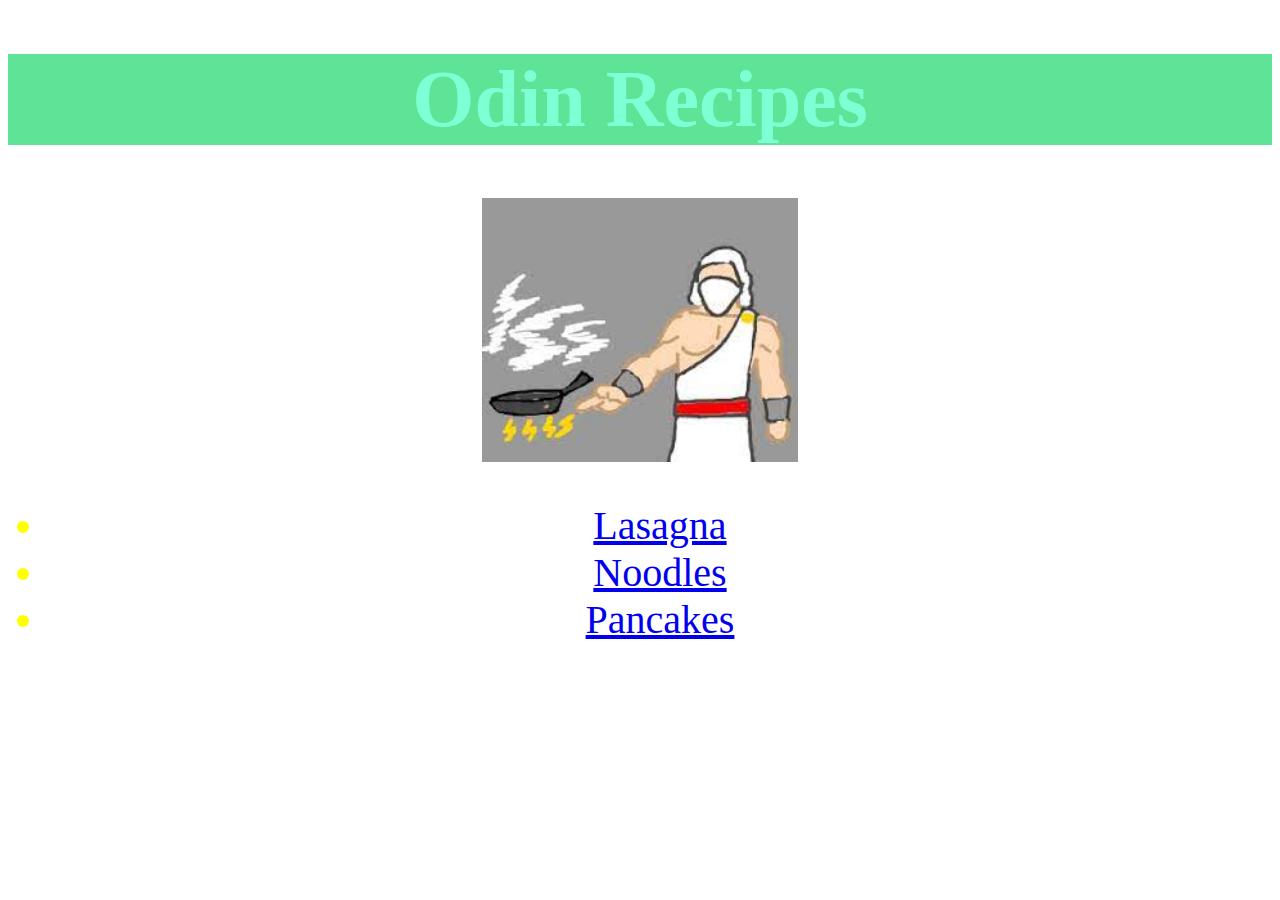
<file: index.html>
<!DOCTYPE html>
<html lang="en">
<head>
<meta charset="UTF-8">
<title>Odin Recipes</title>
<link rel="stylesheet" href="styles.css">
</head>
<body>
    <h1 class="bgh1">Odin Recipes</h1>
    <img class ="center" src="[data-uri]" alt="Picture of zeus cooking">
    <ul class="bgpage">
        <li><a href="recipes/lasagna.html">Lasagna</a></li>
        <li><a href="recipes/noodles.html">Noodles</li>
        <li><a href="recipes/pancakes.html">Pancakes</li>
    </ul>
</body>
</html>
</file>
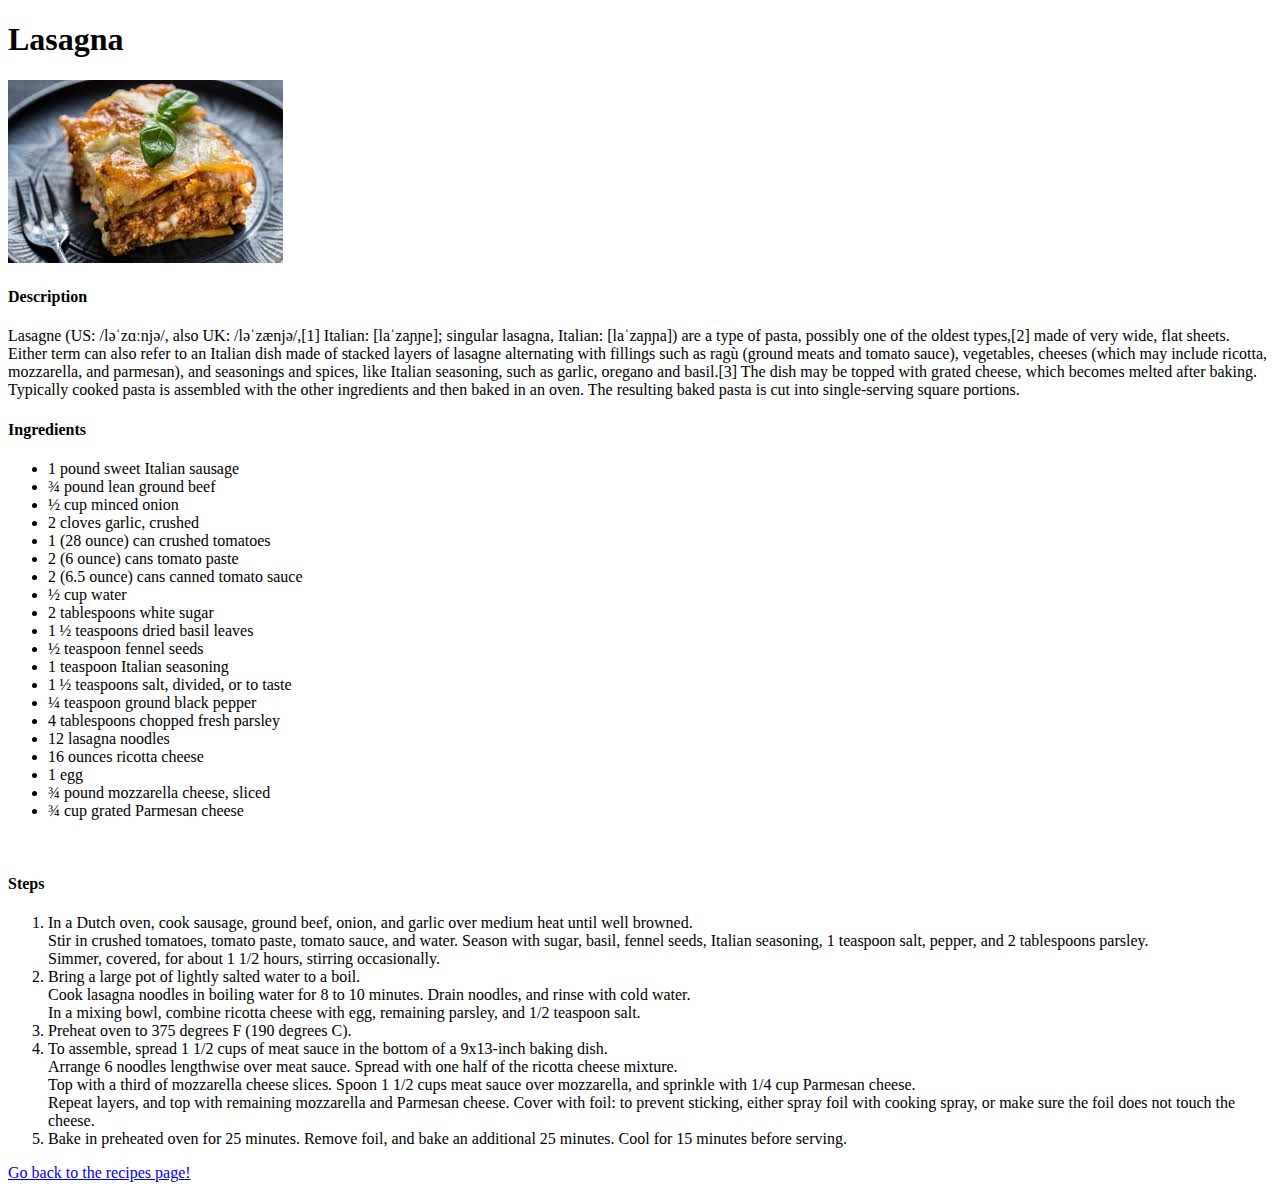
<file: recipes/lasagna.html>
<!DOCTYPE html>
<html lang="en">
<head>
    <meta charset="UTF-8">
    <meta http-equiv="X-UA-Compatible" content="IE=edge">
    <meta name="viewport" content="width=device-width, initial-scale=1.0">
    <title>Odin Recipe: Lasagna</title>
</head>
    <body>
        <h1>Lasagna</h1> 
            <img src="img/lasagna.jpg"alt="Picture of lasagna dish">
        <h4>Description</h4> 
            <p>Lasagne (US: /ləˈzɑːnjə/, also UK: /ləˈzænjə/,[1] Italian: [laˈzaɲɲe]; singular lasagna, Italian: [laˈzaɲɲa]) are a type of pasta, possibly one of the oldest types,[2] made of very wide, flat sheets. Either term can also refer to an Italian dish made of stacked layers of lasagne alternating with fillings such as ragù (ground meats and tomato sauce), vegetables, cheeses (which may include ricotta, mozzarella, and parmesan), and seasonings and spices, like Italian seasoning, such as garlic, oregano and basil.[3] The dish may be topped with grated cheese, which becomes melted after baking. Typically cooked pasta is assembled with the other ingredients and then baked in an oven. The resulting baked pasta is cut into single-serving square portions.</p>
        <h4>Ingredients</h4>
            <ul>
                <li>1 pound sweet Italian sausage</li>
                <li>¾ pound lean ground beef</li>
                <li>½ cup minced onion</li>
                <li>2 cloves garlic, crushed</li>
                <li>1 (28 ounce) can crushed tomatoes</li>
                <li>2 (6 ounce) cans tomato paste</li>
                <li>2 (6.5 ounce) cans canned tomato sauce</li>
                <li>½ cup water</li>
                <li>2 tablespoons white sugar</li>
                <li>1 ½ teaspoons dried basil leaves</li>
                <li>½ teaspoon fennel seeds</li>
                <li>1 teaspoon Italian seasoning</li>
                <li>1 ½ teaspoons salt, divided, or to taste</li>
                <li>¼ teaspoon ground black pepper</li>
                <li>4 tablespoons chopped fresh parsley</li>
                <li>12 lasagna noodles</li>
                <li>16 ounces ricotta cheese</li>
                <li>1 egg</li>
                <li>¾ pound mozzarella cheese, sliced</li>
                <li>¾ cup grated Parmesan cheese</li>
            </ul>
            <br>
            <h4>Steps</h4>
            <ol>
                <li>In a Dutch oven, cook sausage, ground beef, onion, and garlic over medium heat until well browned. <br>Stir in crushed tomatoes, tomato paste, tomato sauce, and water. Season with sugar, basil, fennel seeds, Italian seasoning, 1 teaspoon salt, pepper, and 2 tablespoons parsley. <br>Simmer, covered, for about 1 1/2 hours, stirring occasionally.</li>
                <li>Bring a large pot of lightly salted water to a boil.<br> Cook lasagna noodles in boiling water for 8 to 10 minutes. Drain noodles, and rinse with cold water.<br> In a mixing bowl, combine ricotta cheese with egg, remaining parsley, and 1/2 teaspoon salt.</li>
                <li>Preheat oven to 375 degrees F (190 degrees C).</li>
                <li>To assemble, spread 1 1/2 cups of meat sauce in the bottom of a 9x13-inch baking dish.<br> Arrange 6 noodles lengthwise over meat sauce. Spread with one half of the ricotta cheese mixture. <br>Top with a third of mozzarella cheese slices. Spoon 1 1/2 cups meat sauce over mozzarella, and sprinkle with 1/4 cup Parmesan cheese. <br>Repeat layers, and top with remaining mozzarella and Parmesan cheese. Cover with foil: to prevent sticking, either spray foil with cooking spray, or make sure the foil does not touch the cheese.</li>
                <li>Bake in preheated oven for 25 minutes. Remove foil, and bake an additional 25 minutes. Cool for 15 minutes before serving.</li>
            </ol>    

            <a href="../index.html">Go back to the recipes page!</a>
            
















            


    </body>
</html>
</file>
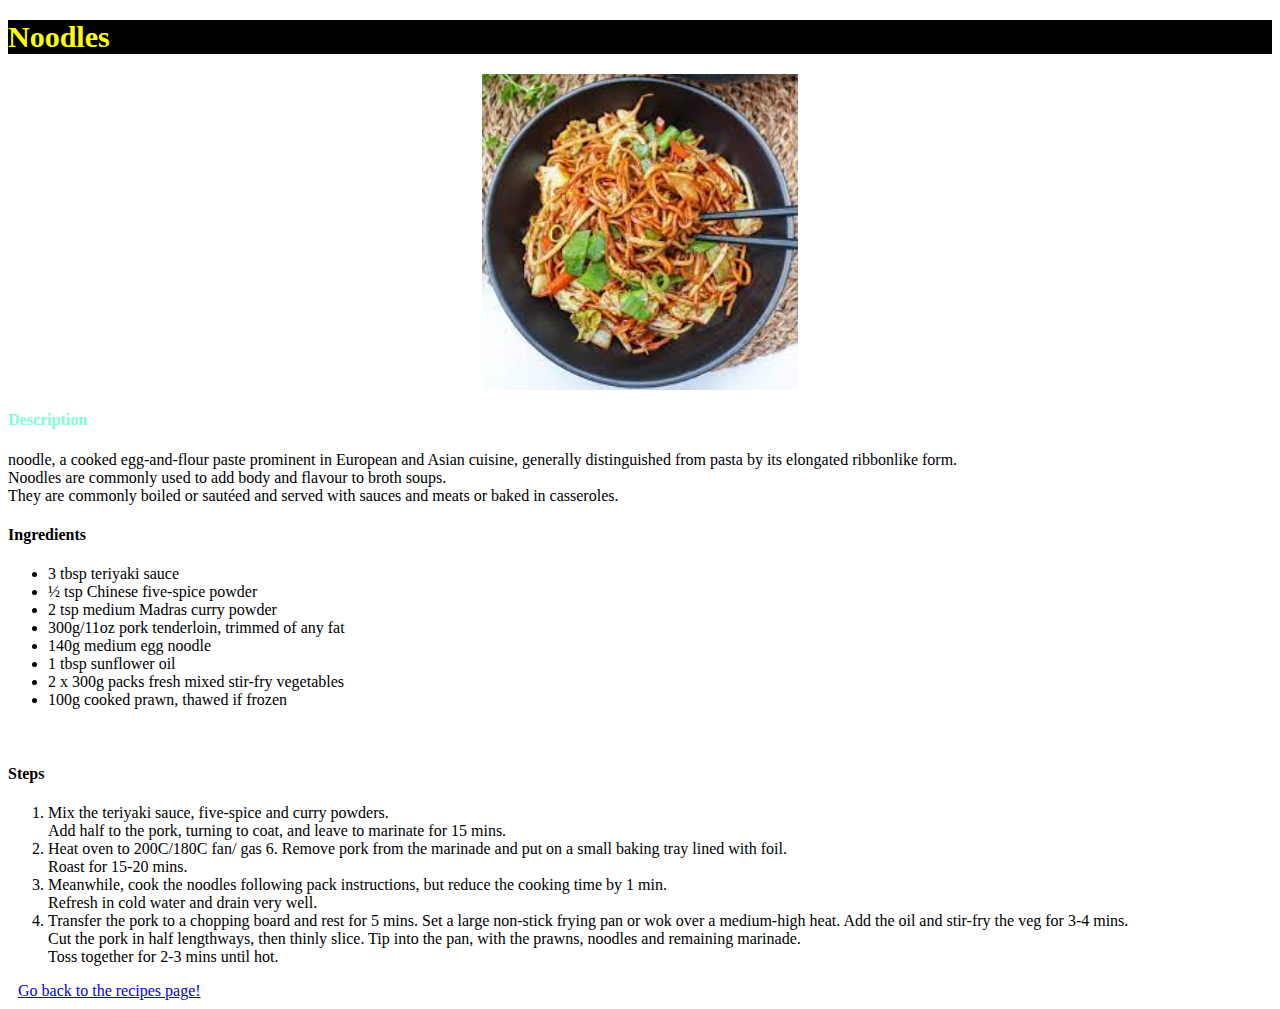
<file: recipes/noodles.html>
<!DOCTYPE html>
<html lang="en">
<head>
    <link rel="stylesheet" href="../styles.css">
    <meta charset="UTF-8">
    <meta http-equiv="X-UA-Compatible" content="IE=edge">
    <meta name="viewport" content="width=device-width, initial-scale=1.0">
    <title>Odin recipe: Noodles</title>
    
</head>
    <body>
        <h1 class="noodletitle">Noodles</h1>
            <img class="noodlepic" src="img/noodles.jpg" alt="A picture of noodles in a pan">
        <h4 class="noodleh4">Description</h4>
            <p>noodle, a cooked egg-and-flour paste prominent in European and Asian cuisine, generally distinguished from pasta by its elongated ribbonlike form.<br> Noodles are commonly used to add body and flavour to broth soups.<br> They are commonly boiled or sautéed and served with sauces and meats or baked in casseroles.</p>
        <h4>Ingredients</h4>
            <ul>
                <li>3 tbsp teriyaki sauce</li>
                <li>½ tsp Chinese five-spice powder</li>
                <li>2 tsp medium Madras curry powder</li>
                <li>300g/11oz pork tenderloin, trimmed of any fat</li>
                <li>140g medium egg noodle</li>
                <li>1 tbsp sunflower oil</li>
                <li>2 x 300g packs fresh mixed stir-fry vegetables</li>
                <li>100g cooked prawn, thawed if frozen</li>
            </ul>
            <br>
            <h4>Steps</h4>
            <ol>
                <li>Mix the teriyaki sauce, five-spice and curry powders. <br>Add half to the pork, turning to coat, and leave to marinate for 15 mins.</li>
                <li>Heat oven to 200C/180C fan/ gas 6. Remove pork from the marinade and put on a small baking tray lined with foil.<br> Roast for 15-20 mins.</li>
                <li>Meanwhile, cook the noodles following pack instructions, but reduce the cooking time by 1 min.<br> Refresh in cold water and drain very well.</li>
                <li>Transfer the pork to a chopping board and rest for 5 mins. Set a large non-stick frying pan or wok over a medium-high heat. Add the oil and stir-fry the veg for 3-4 mins. <br>Cut the pork in half lengthways, then thinly slice. Tip into the pan, with the prawns, noodles and remaining marinade. <br>Toss together for 2-3 mins until hot.</li>
            </ol>
            
            <a class="gobacknoodles" href="../index.html">Go back to the recipes page!</a>
            
</body>
</html>
</file>
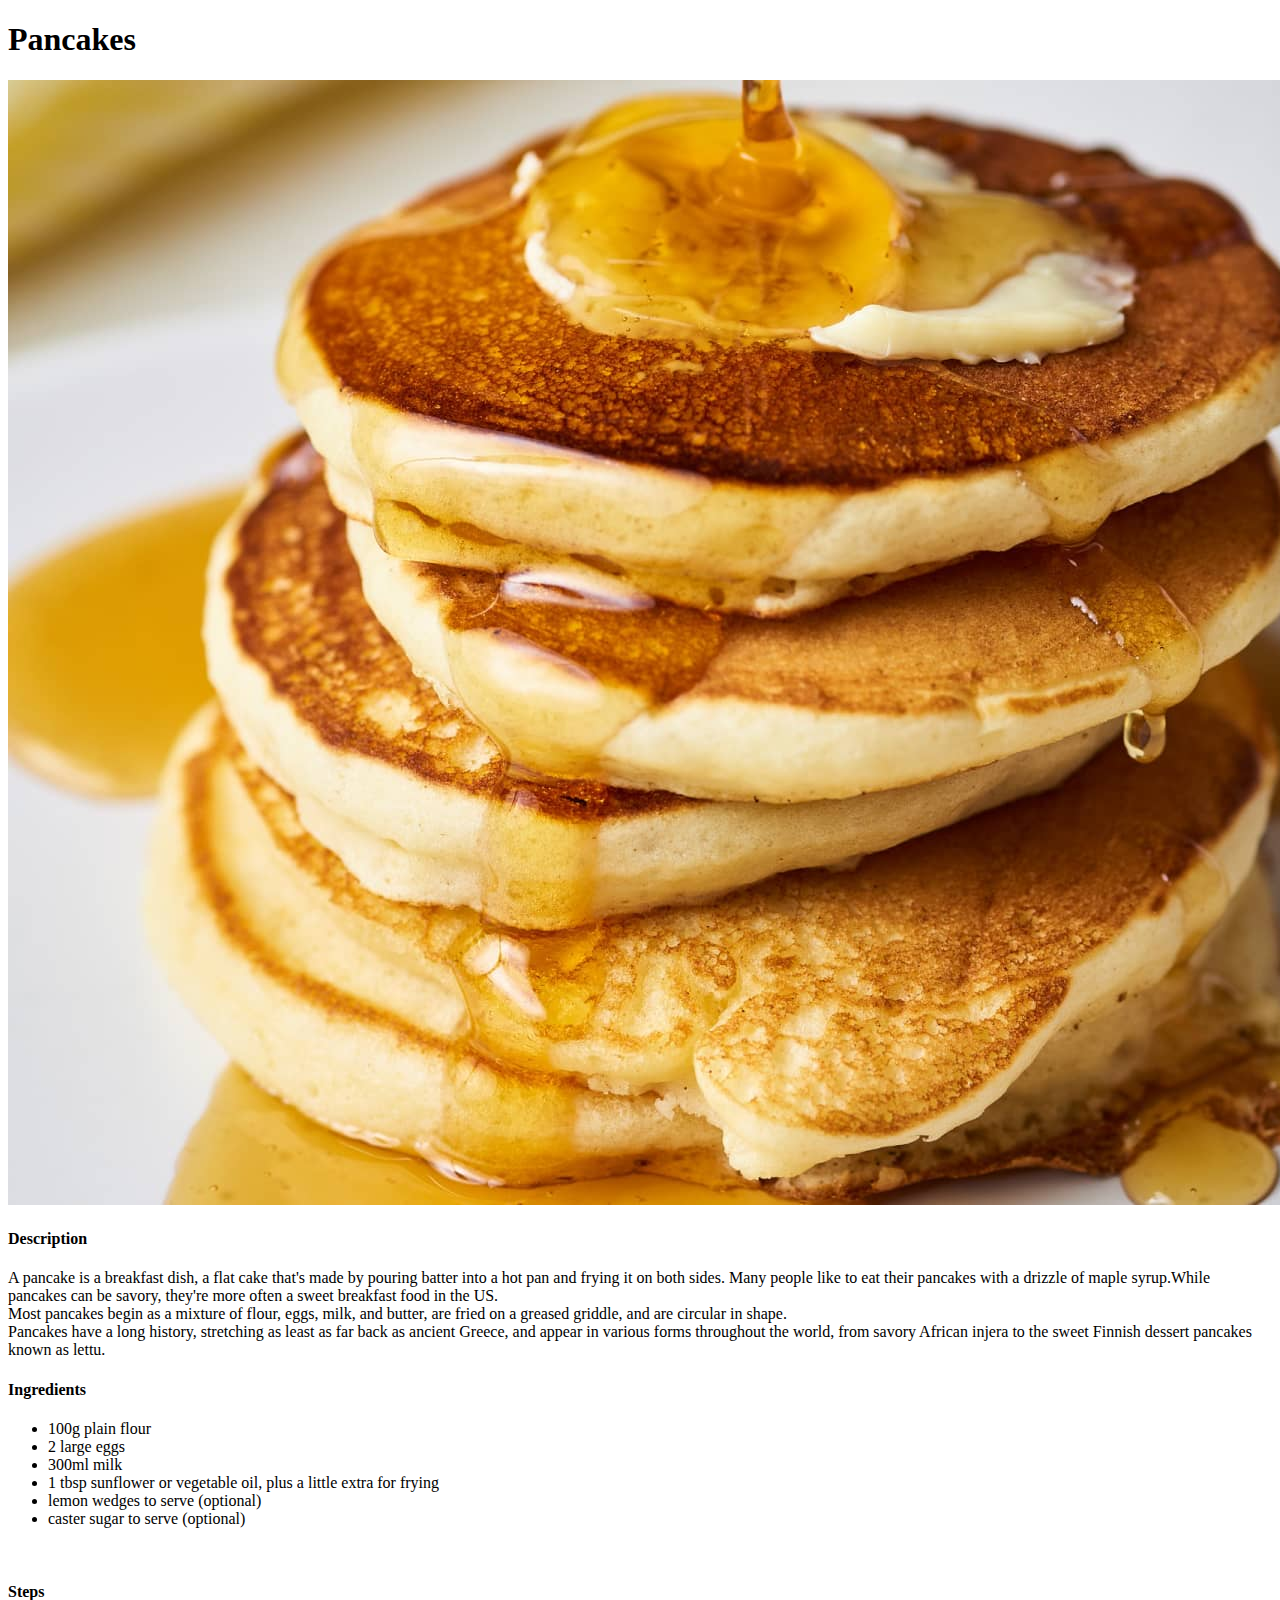
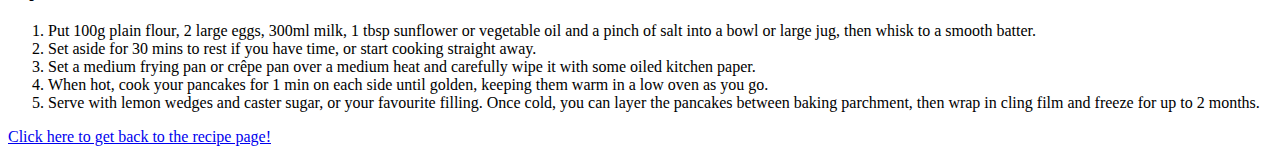
<file: recipes/pancakes.html>
<!DOCTYPE html>
<html lang="en">
<head>
    <meta charset="UTF-8">
    <meta http-equiv="X-UA-Compatible" content="IE=edge">
    <meta name="viewport" content="width=device-width, initial-scale=1.0">
    <title>Odin recipes: Pancakes</title>
</head>
<body>
    <h1>Pancakes</h1>
        <img src="img/pancakes.jpeg" alt="Image of pancakes with honey on top of them">
    <h4>Description</h4>
        <p>A pancake is a breakfast dish, a flat cake that's made by pouring batter into a hot pan and frying it on both sides. Many people like to eat their pancakes with a drizzle of maple syrup.While pancakes can be savory, they're more often a sweet breakfast food in the US.<br> Most pancakes begin as a mixture of flour, eggs, milk, and butter, are fried on a greased griddle, and are circular in shape.<br> Pancakes have a long history, stretching as least as far back as ancient Greece, and appear in various forms throughout the world, from savory African injera to the sweet Finnish dessert pancakes known as lettu.</p>
    <h4>Ingredients</h4>
        <ul>
            <li>100g plain flour</li>
            <li>2 large eggs</li>
            <li>300ml milk</li>
            <li>1 tbsp sunflower or vegetable oil, plus a little extra for frying</li>
            <li>lemon wedges to serve (optional)</li>
            <li>caster sugar to serve (optional)</li>
        </ul>
        <br>
        <h4>Steps</h4>
        <ol>
            <li>Put 100g plain flour, 2 large eggs, 300ml milk, 1 tbsp sunflower or vegetable oil and a pinch of salt into a bowl or large jug, then whisk to a smooth batter.</li>
            <li>Set aside for 30 mins to rest if you have time, or start cooking straight away.</li>
            <li>Set a medium frying pan or crêpe pan over a medium heat and carefully wipe it with some oiled kitchen paper.</li>
            <li>When hot, cook your pancakes for 1 min on each side until golden, keeping them warm in a low oven as you go.</li>
            <li>Serve with lemon wedges and caster sugar, or your favourite filling. Once cold, you can layer the pancakes between baking parchment, then wrap in cling film and freeze for up to 2 months.</li>
        </ol>
        <a href="../index.html">Click here to get back to the recipe page!</a>
















      
</body>
</html>
</file>
<file: styles.css>
.bgh1 {
    color: aquamarine;
    background-color: #5FE396;
    font-size: 80px;
    font-family: "Calendas Plus" sans-serif;
    text-align: center;
}
.center  {
    display: block;
  margin-left: auto;
  margin-right: auto;
  width: 25%;
}
.bgpage  {
    color: yellow;
    font-size: 40px;
    font-family:"Courier-new" Serif;
    text-align: center;
}
.noodletitle {
    background-color: black;
    color:yellow;
    font-size: 30px;
}

.noodlepic {
    display: block;
  margin-left: auto;
  margin-right: auto;
  width: 25%;
}
.noodleh4  {
    color: aquamarine;
}

.gobacknoodles {
    margin: auto;
    width: 50%;

    padding: 10px;
}
</file>
